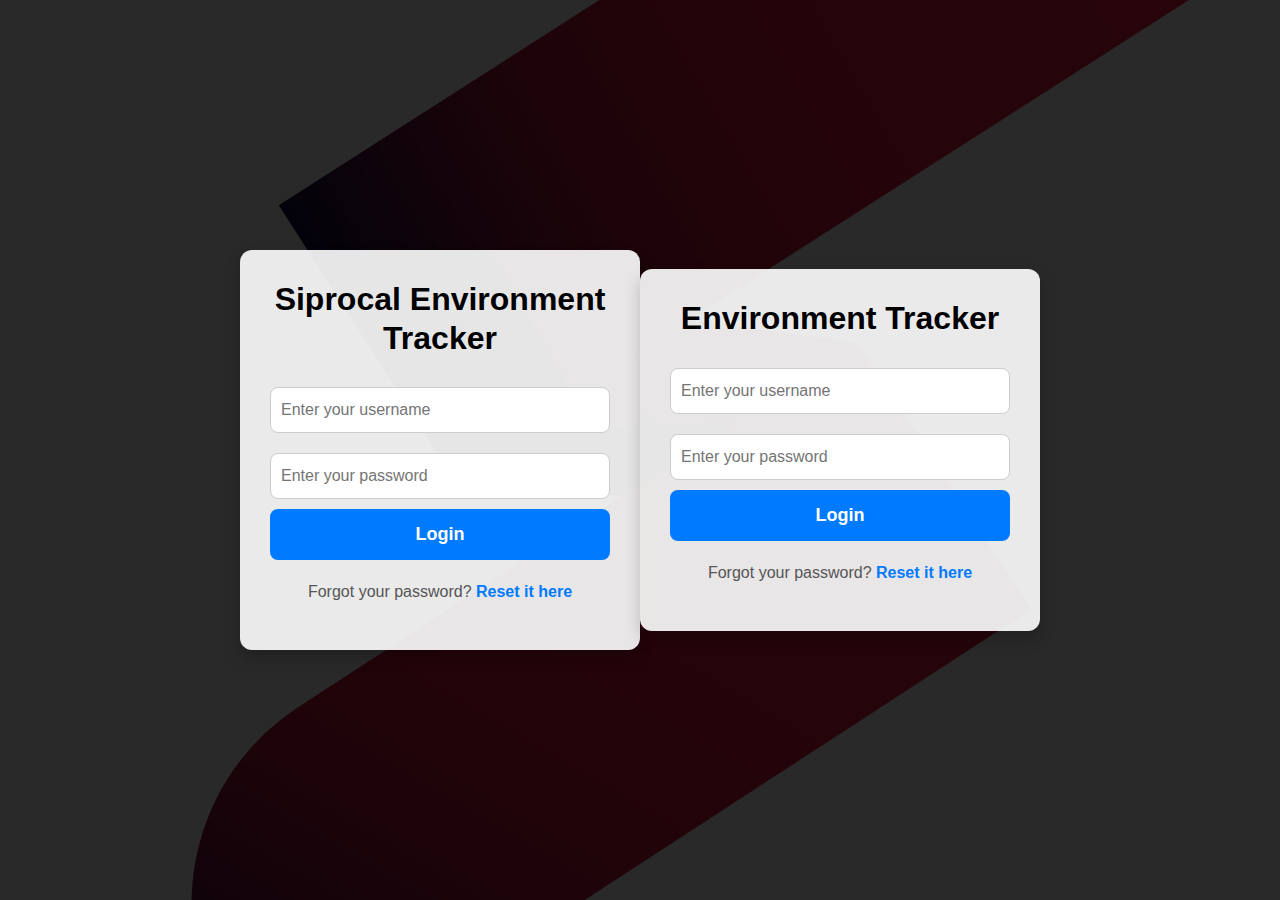
<file: templates/login.html>
<!DOCTYPE html>
<html lang="en">
<head>
    <meta charset="UTF-8">
    <meta name="viewport" content="width=device-width, initial-scale=1.0">
    <title>Environment Tracker - Login</title>
    <link href="https://cdn.jsdelivr.net/npm/bootstrap@5.3.3/dist/css/bootstrap.min.css" rel="stylesheet">
    <link rel="icon" type="image/x-icon" href="/static/favicon.ico">
    <link rel="stylesheet" href="/static/login.css">
</head>
<body>
    <div class="overlay"></div>
    <div class="login-container">
        <h2><b>Siprocal Environment Tracker</b></h2>
        <form method="POST" action="/login">
            <input type="text" name="username" placeholder="Enter your username" required>
            <input type="password" name="password" placeholder="Enter your password" required>
            <button type="submit">Login</button>
        </form>
        <p>Forgot your password? <a href="/">Reset it here</a></p>
    </div>
<div class="overlay"></div>
<div class="login-container">
    <h2><b>Environment Tracker</b></h2>
    <form method="POST" action="/login">
        <input type="text" name="username" placeholder="Enter your username" required>
        <input type="password" name="password" placeholder="Enter your password" required>
        <button type="submit">Login</button>
    </form>
    <p>Forgot your password? <a href="#" onclick="showResetNotification(); return false;">Reset it here</a></p>
    <div id="resetAlert" class="alert alert-info alert-dismissible fade show" role="alert"
         style="display:none; text-align: center;">
        Please contact DevOps team to reset your password.
    </div>
</div>
<script>
    function showResetNotification() {
        document.getElementById('resetAlert').style.display = 'block';
    }
</script>
</body>
</html>
</file>
<file: static/login.css>
body {
            margin: 0;
            padding: 0;
            font-family: 'Arial', sans-serif;
            background: url('/static/siprocal_bg_img.svg') no-repeat center center fixed;
            background-size: cover;
            height: 100vh;
            display: flex;
            justify-content: center;
            align-items: center;
            position: relative;
        }
        .overlay {
            position: absolute;
            top: 0;
            left: 0;
            width: 100%;
            height: 100%;
            background-color: rgba(0, 0, 0, 0.6); /* Add overlay for better contrast */
            z-index: -1;
        }
        .login-container {
            background: rgba(255, 255, 255, 0.9);
            border-radius: 12px;
            box-shadow: 0 8px 16px rgba(0, 0, 0, 0.2);
            width: 100%;
            max-width: 400px;
            padding: 30px;
            text-align: center;
        }
        .login-container h2 {
            margin-bottom: 20px;
            color: #000001;
        }
        .login-container input {
            width: 100%;
            padding: 10px;
            margin: 10px 0;
            border: 1px solid #ccc;
            border-radius: 8px;
            font-size: 16px;
        }
        .login-container button {
            width: 100%;
            padding: 12px;
            border: none;
            border-radius: 8px;
            background-color: #007bff;
            color: white;
            font-size: 18px;
            font-weight: bold;
            cursor: pointer;
            transition: background-color 0.3s;
        }
        .login-container button:hover {
            background-color: #0056b3;
        }
        .login-container p {
            margin-top: 20px;
            color: #555;
        }
        .login-container a {
            color: #007bff;
            text-decoration: none;
            font-weight: bold;
        }
        .login-container a:hover {
            text-decoration: underline;
        }
</file>
